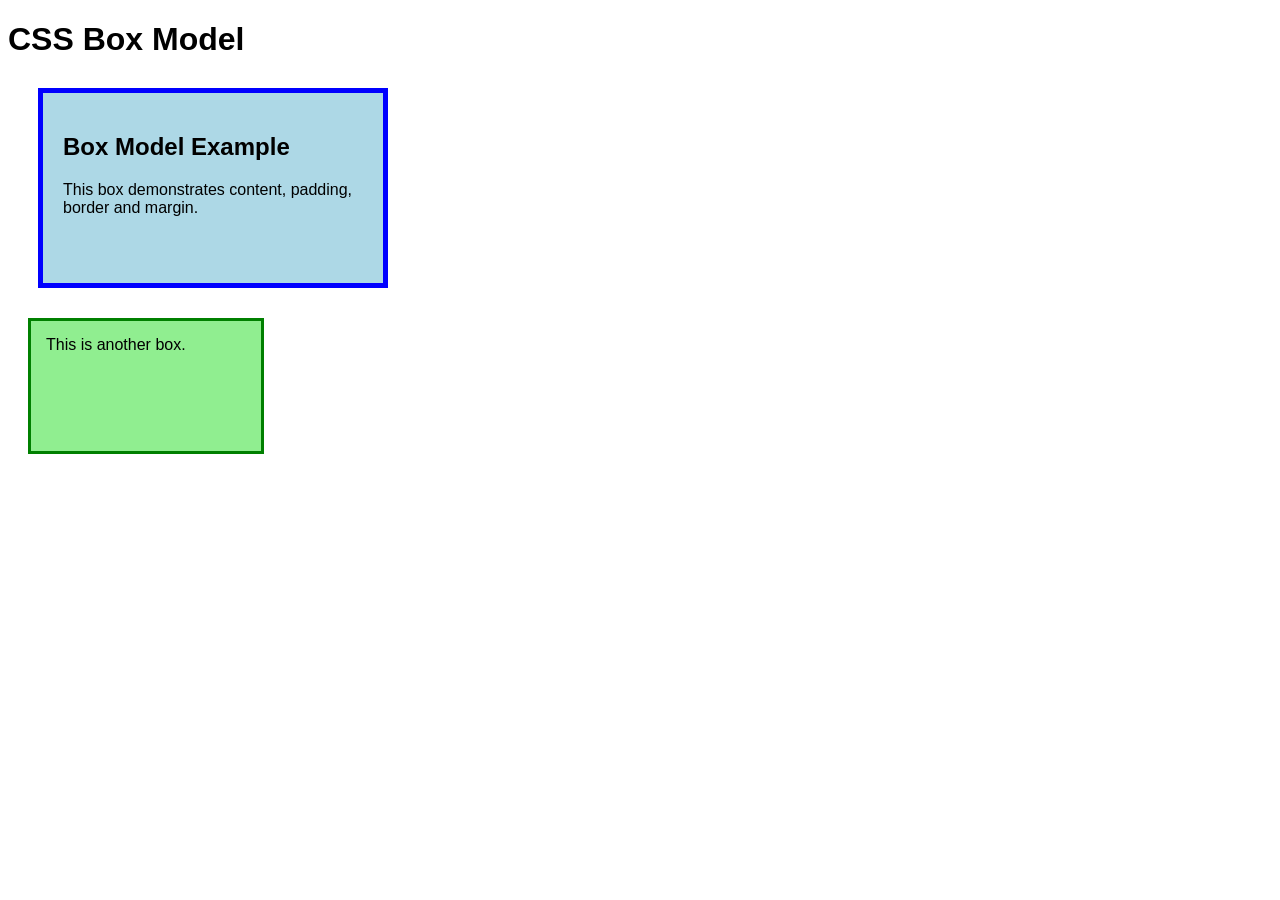
<file: box_model/index.html>
<!DOCTYPE html>
<html lang="en">
<head>
    <meta charset="UTF-8">
    <meta name="viewport" content="width=device-width, initial-scale=1.0">
    <title>CSS Box Model</title>

    <link rel="stylesheet" href="style.css">
</head>

<body>

    <h1>CSS Box Model</h1>

    <div class="box">
        <h2>Box Model Example</h2>
        <p> 
            This box demonstrates content, padding, border and margin.
        </p>
    </div>

    <div class="second-box">
        This is another box.
    </div>
    
</body>
</html>
</file>
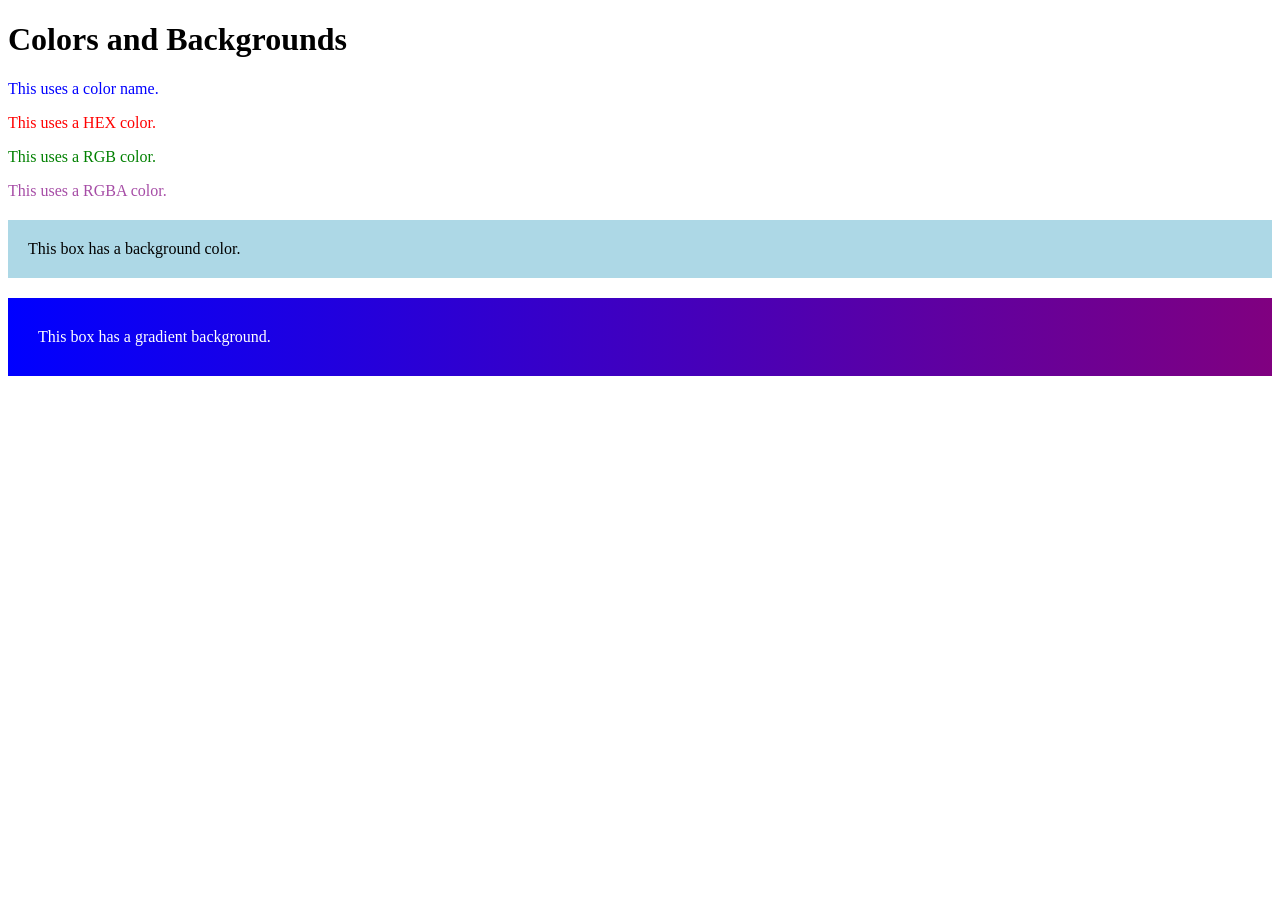
<file: colors_backgrounds/index.html>
<!DOCTYPE html>
<html lang="en">
<head>
    <meta charset="UTF-8">
    <meta name="viewport" content="width=device-width, initial-scale=1.0">
    <title>Colors and Background</title>

    <link rel="stylesheet" href="style.css">
</head>

<body>
    
    <h1>Colors and Backgrounds</h1>

    <p class="color-name">
        This uses a color name.
    </p>

    <p class="hex-color">
        This uses a HEX color.
    </p>

    <p class="rgb-color">
        This uses a RGB color.
    </p>

    <p class="rgba-color">
        This uses a RGBA color.
    </p>

    <div class="background-box">
        This box has a background color.
    </div>

    <div class="gradient-box">
        This box has a gradient background.
    </div>

</body>
</html>
</file>
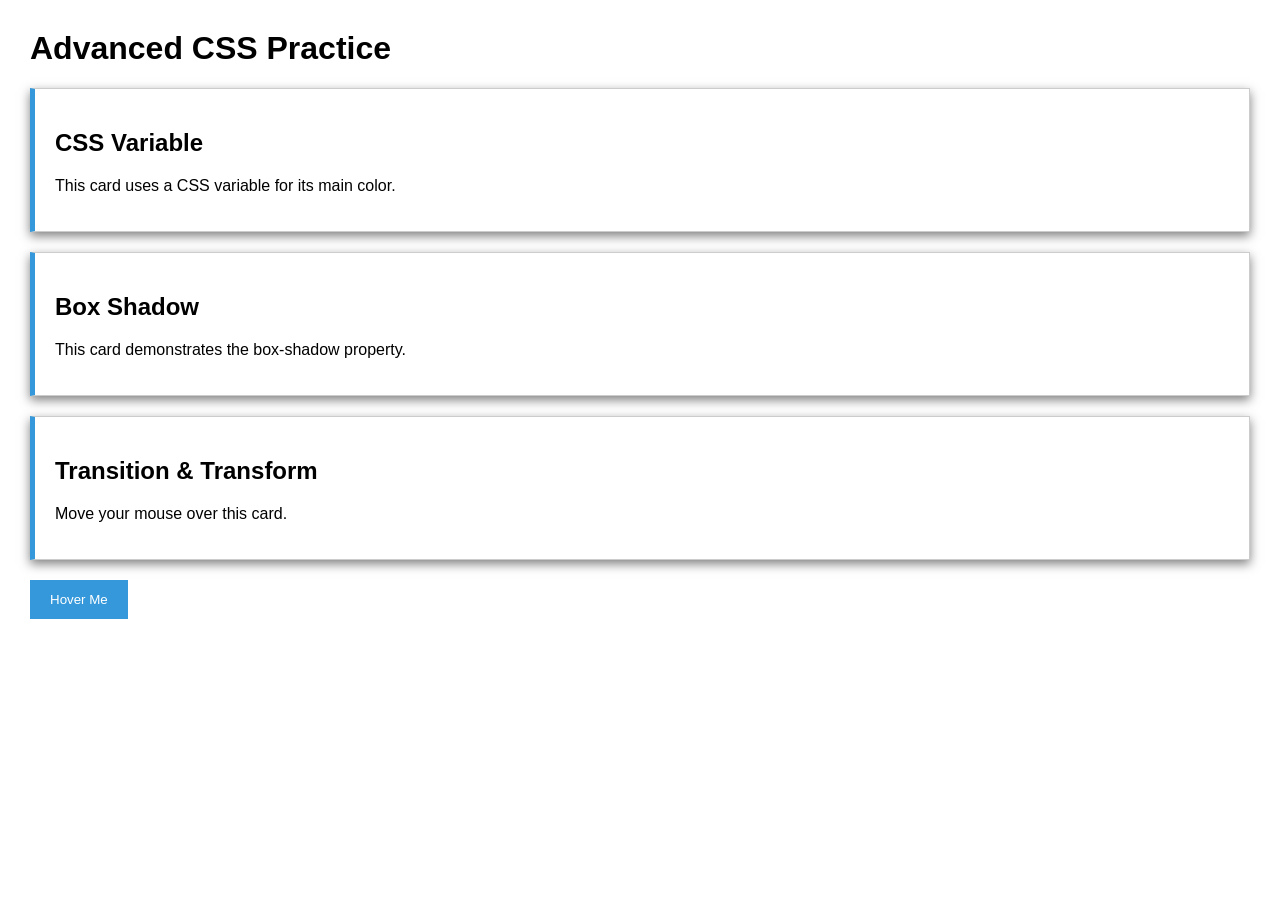
<file: css_advanced/index.html>
<!DOCTYPE html>
<html lang="en">
<head>
    <meta charset="UTF-8">
    <meta name="viewport" content="width=device-width, initial-scale=1.0">
    <title>CSS Advanced</title>

    <link rel="stylesheet" href="style.css">

</head>
<body>

    <h1>Advanced CSS Practice</h1>

    <section class="card">
        <h2>CSS Variable</h2>
        <p>
            This card uses a CSS variable for its main color.
        </p>
    </section>

    <section class="card">
        <h2>Box Shadow</h2>
        <p>
            This card demonstrates the box-shadow property.
        </p>
    </section>
    
    <section class="card">
        <h2>Transition & Transform</h2>
        <p>
            Move your mouse over this card.
        </p>
    </section>

    <button class="button">
        Hover Me
    </button>

</body>
</html>
</file>
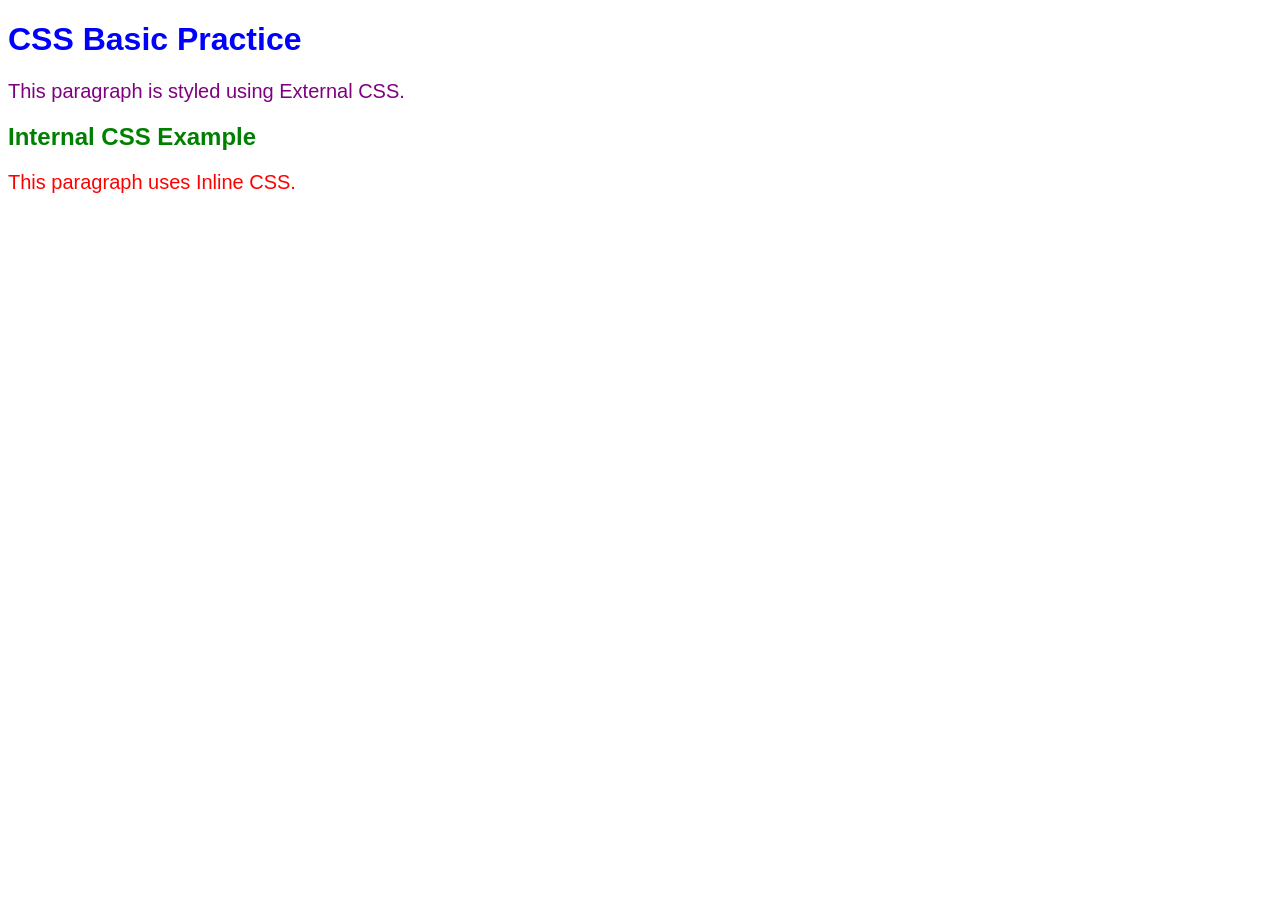
<file: css_basics/index.html>
<!DOCTYPE html>
<html lang="en">
<head>
    <meta charset="UTF-8">
    <meta name="viewport" content="width=device-width, initial-scale=1.0">
    <title>CSS Basics</title>

    <!-- Exteranal CSS -->
    <link rel="stylesheet" href="style.css">

    <!-- Internal CSS -->
     <style>
        h2{
            color:green;
        }
     </style>
</head>
<body>
    
    <h1>CSS Basic Practice</h1>

    <p>
        This paragraph is styled using External CSS.
    </p>

    <h2>Internal CSS Example</h2>

    <!-- Inline CSS -->
     <p style="color:red">
        This paragraph uses Inline CSS.
     </p>

</body>
</html>
</file>
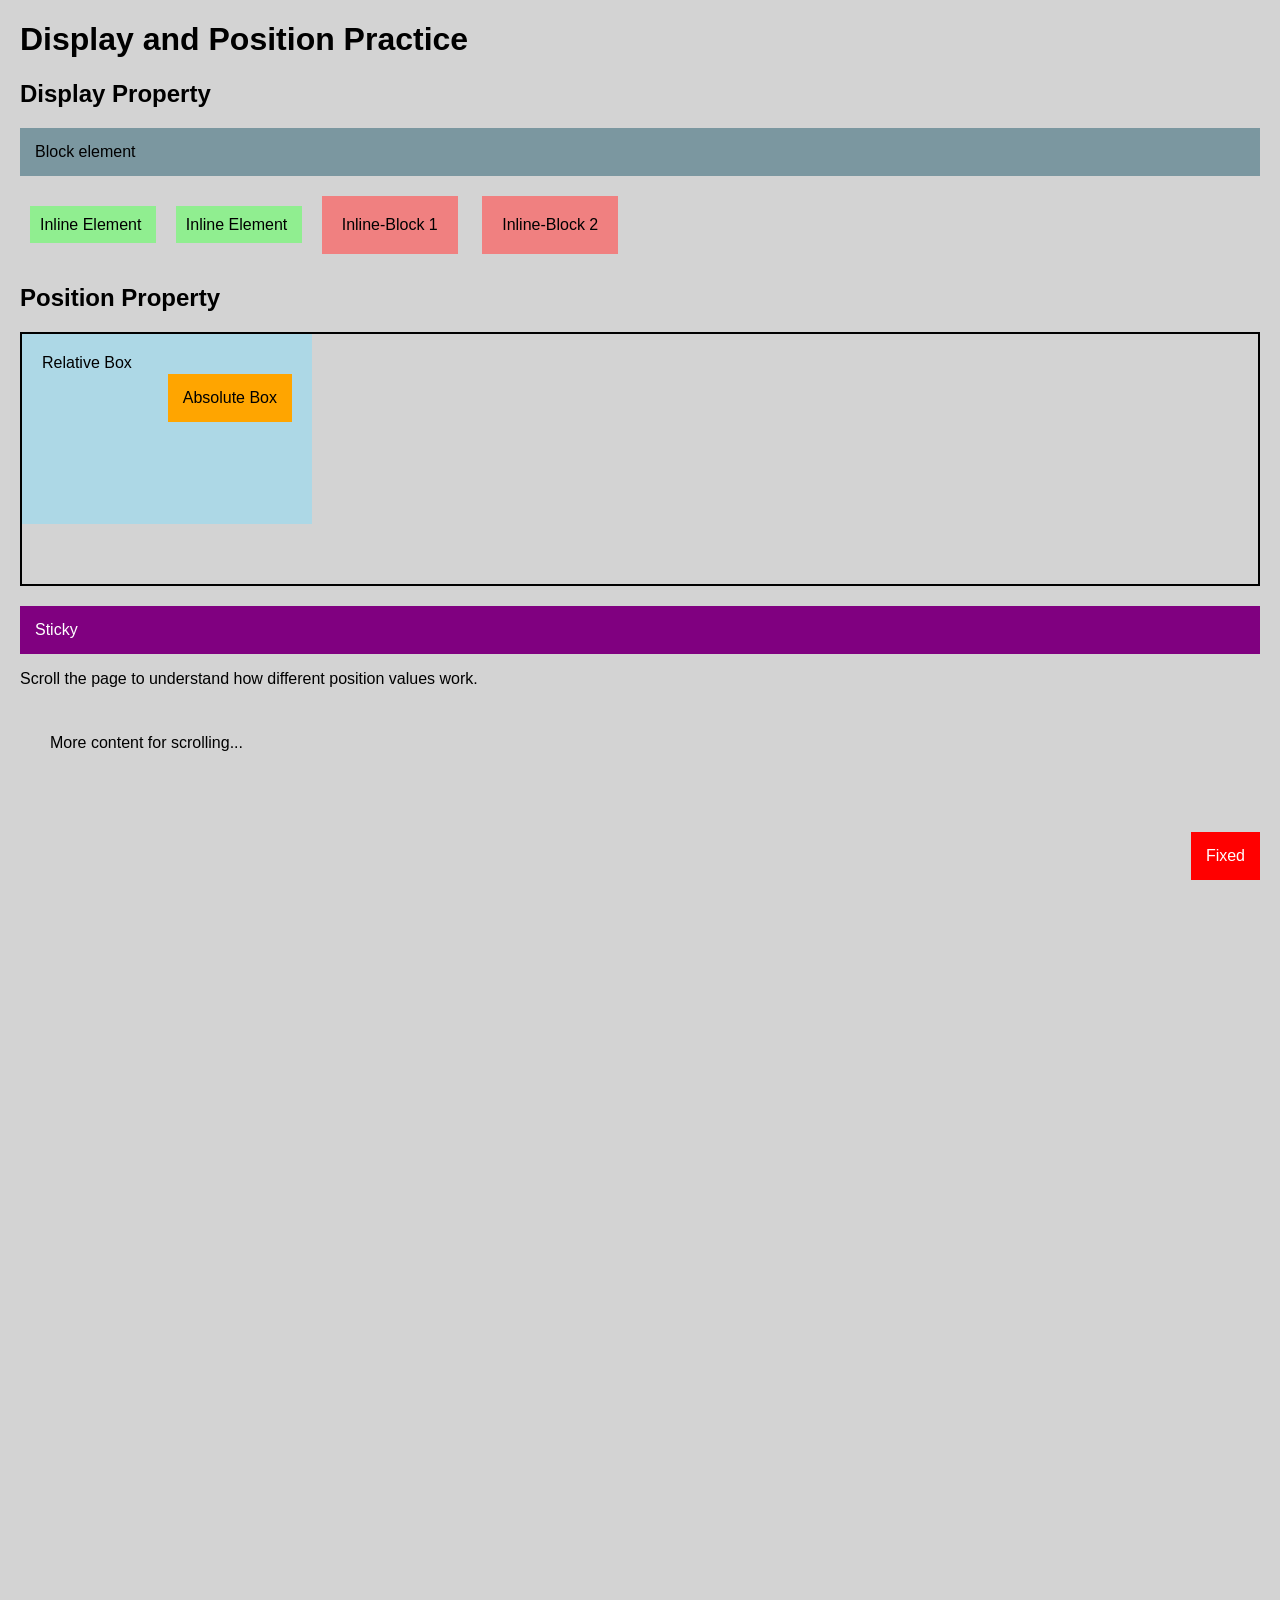
<file: display_and_position/index.html>
<!DOCTYPE html>
<html lang="en">
<head>
    <meta charset="UTF-8">
    <meta name="viewport" content="width=device-width, initial-scale=1.0">
    <title>Diaplay and Position</title>

    <link rel="stylesheet" href="style.css">
</head>

<body>

    <h1>Display and Position Practice</h1>

    <h2>Display Property</h2>

    <div class="block-box">
        Block element
    </div>

    <span class="inline-box">
        Inline Element
    </span>

    <span class="inline-box">
        Inline Element
    </span>

    <div class="inline-block-box">
        Inline-Block 1
    </div>

    <div class="inline-block-box">
        Inline-Block 2
    </div>

    <h2>Position Property</h2>

    <div class="position-container">
        <div class="relative-box">
            Relative Box

            <div class="absolute-box">
                Absolute Box
            </div>
        </div>
    </div>

    <div class="fixed-box">
        Fixed
    </div>

    <div class="sticky-box">
        Sticky
    </div>

    <p>
        Scroll the page to understand how different position values work.
    </p>

    <div class="space">
        More content for scrolling...
    </div>
    
</body>
</html>
</file>
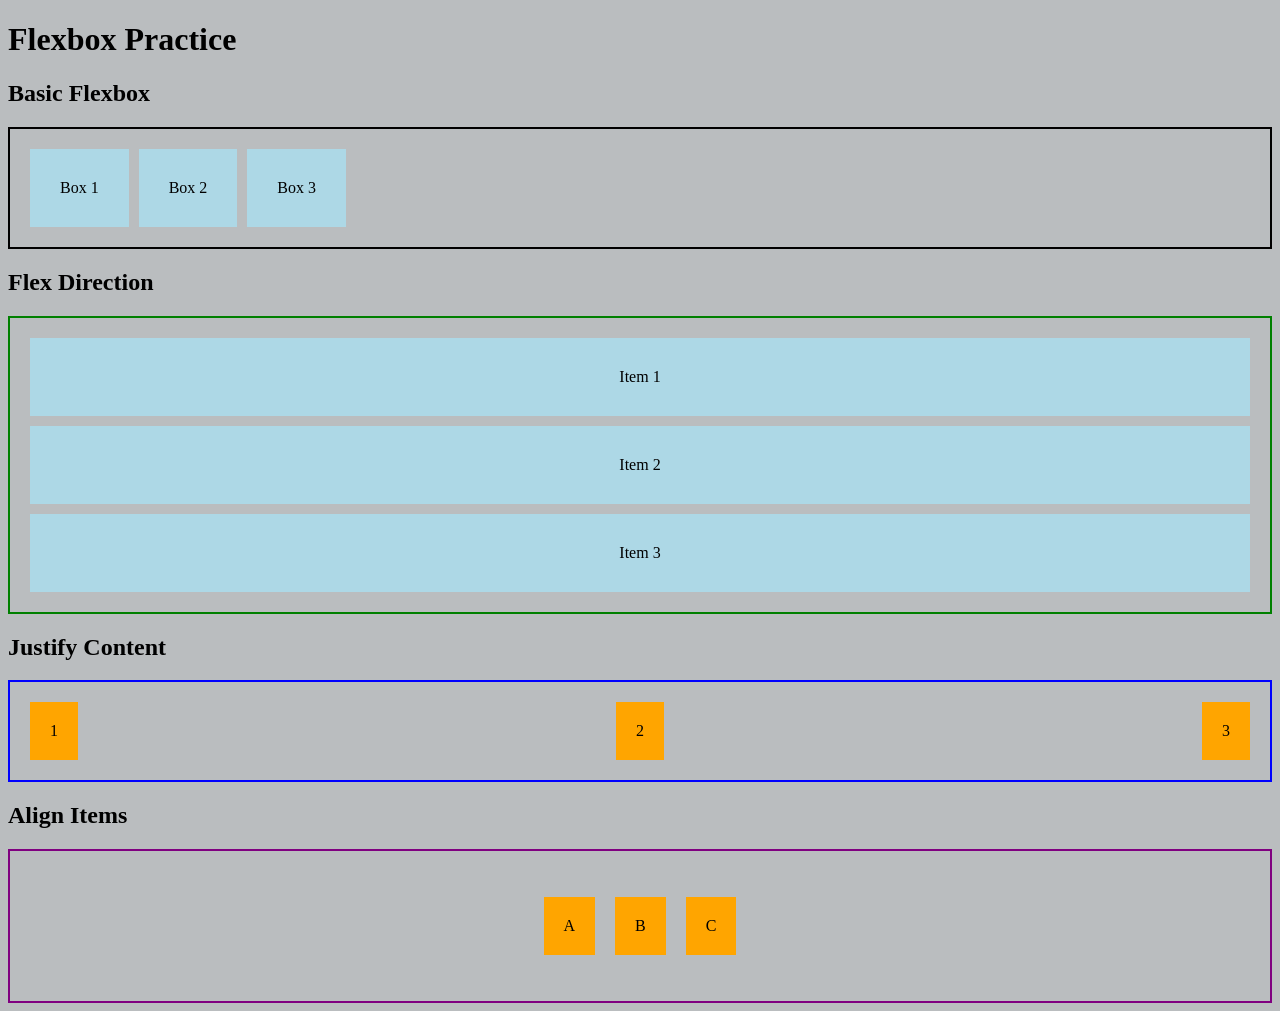
<file: flexbox/index.html>
<!DOCTYPE html>
<html lang="en">
<head>
    <meta charset="UTF-8">
    <meta name="viewport" content="width=device-width, initial-scale=1.0">
    <title>CSS Flaxbox</title>

    <link rel="stylesheet" href="style.css">
</head>

<body>

    <h1>Flexbox Practice</h1>

    <h2>Basic Flexbox</h2>

    <div class="flex-container">
        <div class="box">Box 1</div>
        <div class="box">Box 2</div>
        <div class="box">Box 3</div>
    </div>

    <h2>Flex Direction</h2>

    <div class="direction-container">
        <div class="box">Item 1</div>
        <div class="box">Item 2</div>
        <div class="box">Item 3</div>
    </div>

    <h2>Justify Content</h2>

    <div class="justify-container">
        <div class="small-box">1</div>
        <div class="small-box">2</div>
        <div class="small-box">3</div>
    </div>

    <h2>Align Items</h2>

    <div class="align-container">
        <div class="small-box">A</div>
        <div class="small-box">B</div>
        <div class="small-box">C</div>
    </div>
    
</body>
</html>
</file>
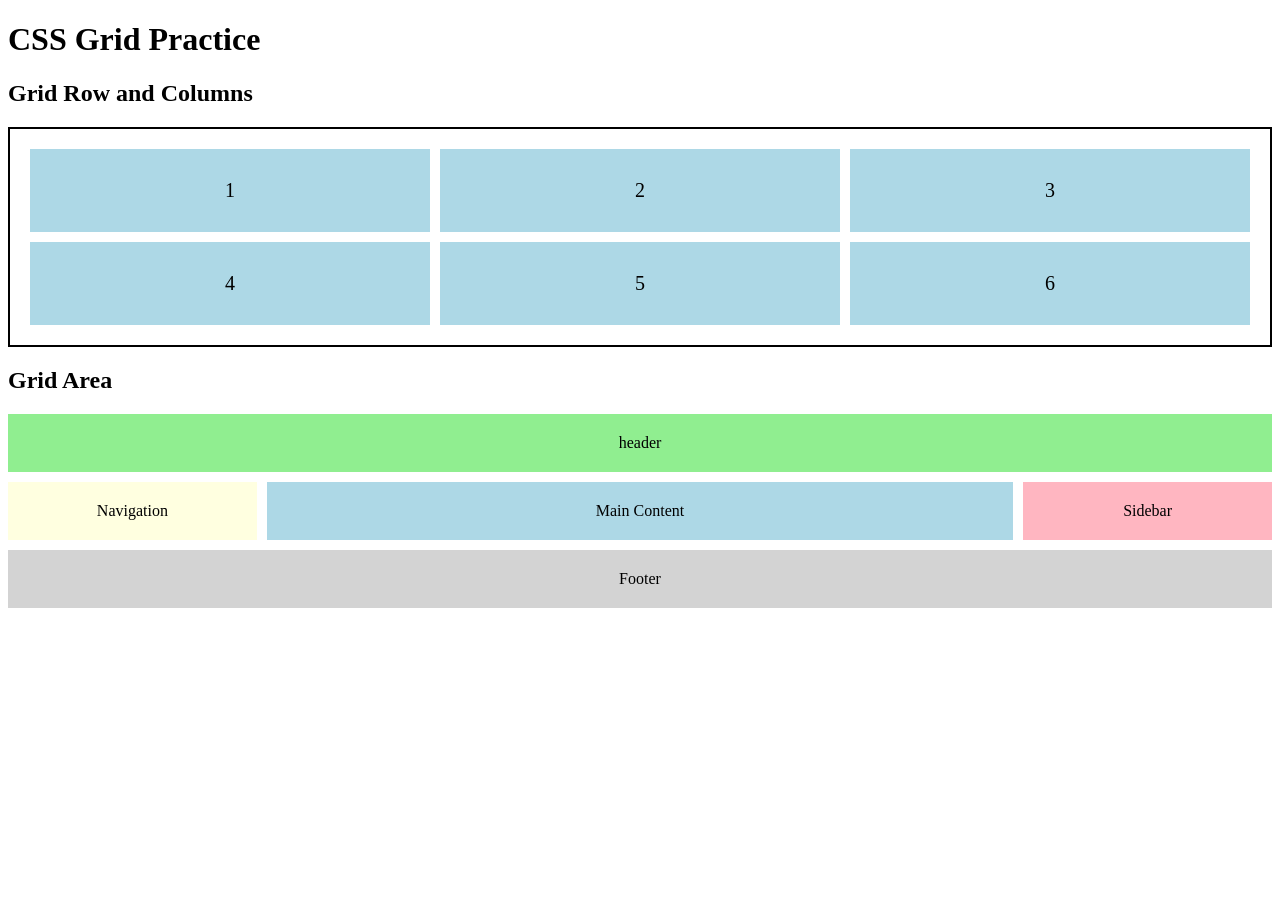
<file: grid/index.html>
<!DOCTYPE html>
<html lang="en">
<head>
    <meta charset="UTF-8">
    <meta name="viewport" content="width=device-width, initial-scale=1.0">
    <title>CSS Grid</title>

    <link rel="stylesheet" href="style.css">

</head>

<body>

    <h1>CSS Grid Practice</h1>

    <h2>Grid Row and Columns</h2>

    <div class="grid-container">
        <div class="grid-item">1</div>
        <div class="grid-item">2</div>
        <div class="grid-item">3</div>
        <div class="grid-item">4</div>
        <div class="grid-item">5</div>
        <div class="grid-item">6</div>
    </div>

    <h2>Grid Area</h2>

    <div class="layout">

        <header class="header">header</header>

        <nav class="nav">Navigation</nav>

        <main class="main">Main Content</main>

        <aside class="aside">Sidebar</aside>

        <footer class="footer">Footer</footer>
        
    </div>
    
</body>
</html>
</file>
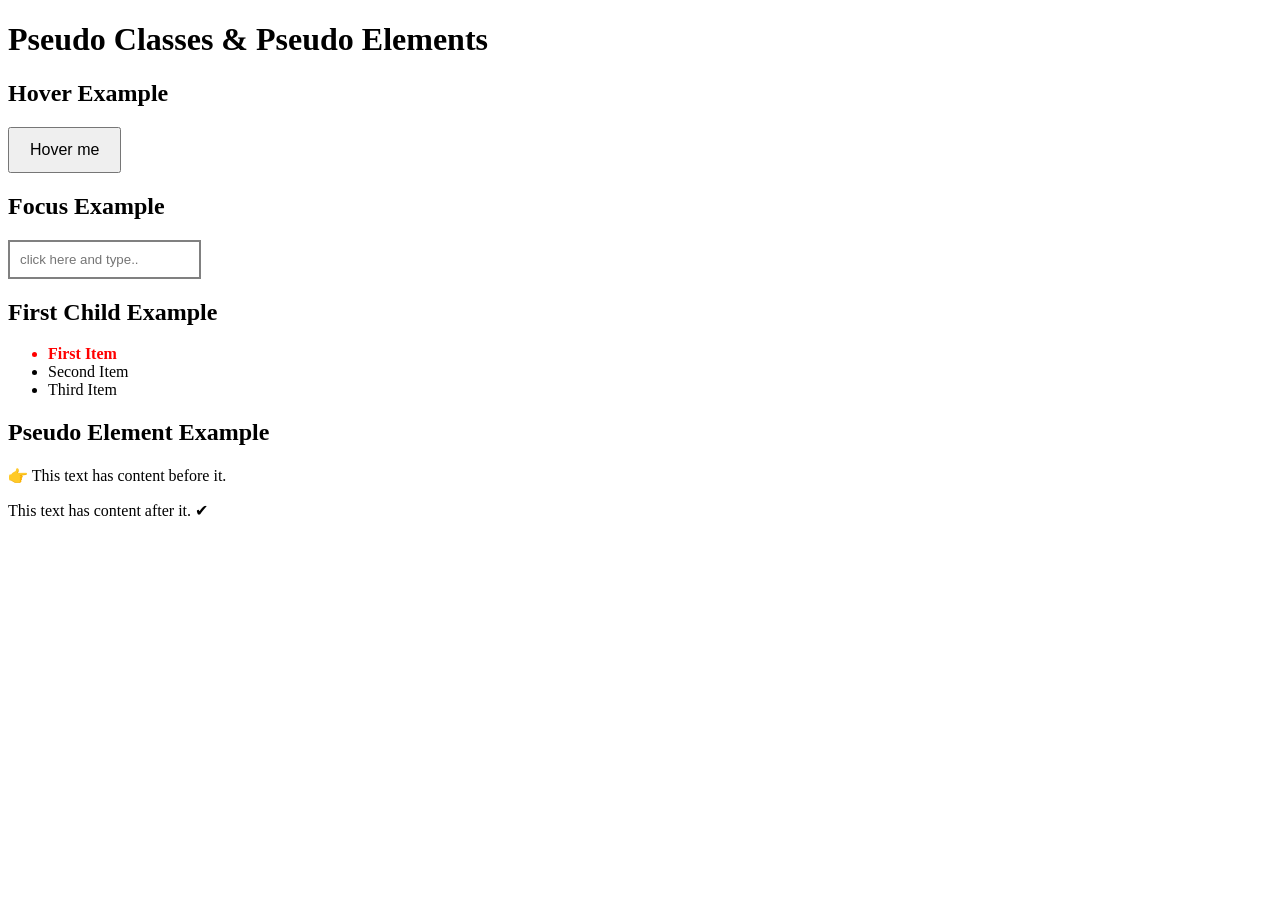
<file: pseudo_classes_elements/index.html>
<!DOCTYPE html>
<html lang="en">
<head>
    <meta charset="UTF-8">
    <meta name="viewport" content="width=device-width, initial-scale=1.0">
    <title>Pseudo Classes and Elements</title>

    <link rel="stylesheet" href="style.css">

</head>
<body>

    <h1>Pseudo Classes & Pseudo Elements</h1>

    <h2>Hover Example</h2>

    <button class="hover-button">
        Hover me
    </button>

    <h2>Focus Example</h2>

    <input type="text" class="focus-input" placeholder="click here and type..">

    <h2>First Child Example</h2>

    <ul class="list">
        <li>First Item</li>
        <li>Second Item</li>
        <li>Third Item</li>
    </ul>
    
    <h2>Pseudo Element Example</h2>

    <p class="before-text">
        This text has content before it.
    </p>

    <p class="after-text">
        This text has content after it.
    </p>

</body>
</html>
</file>
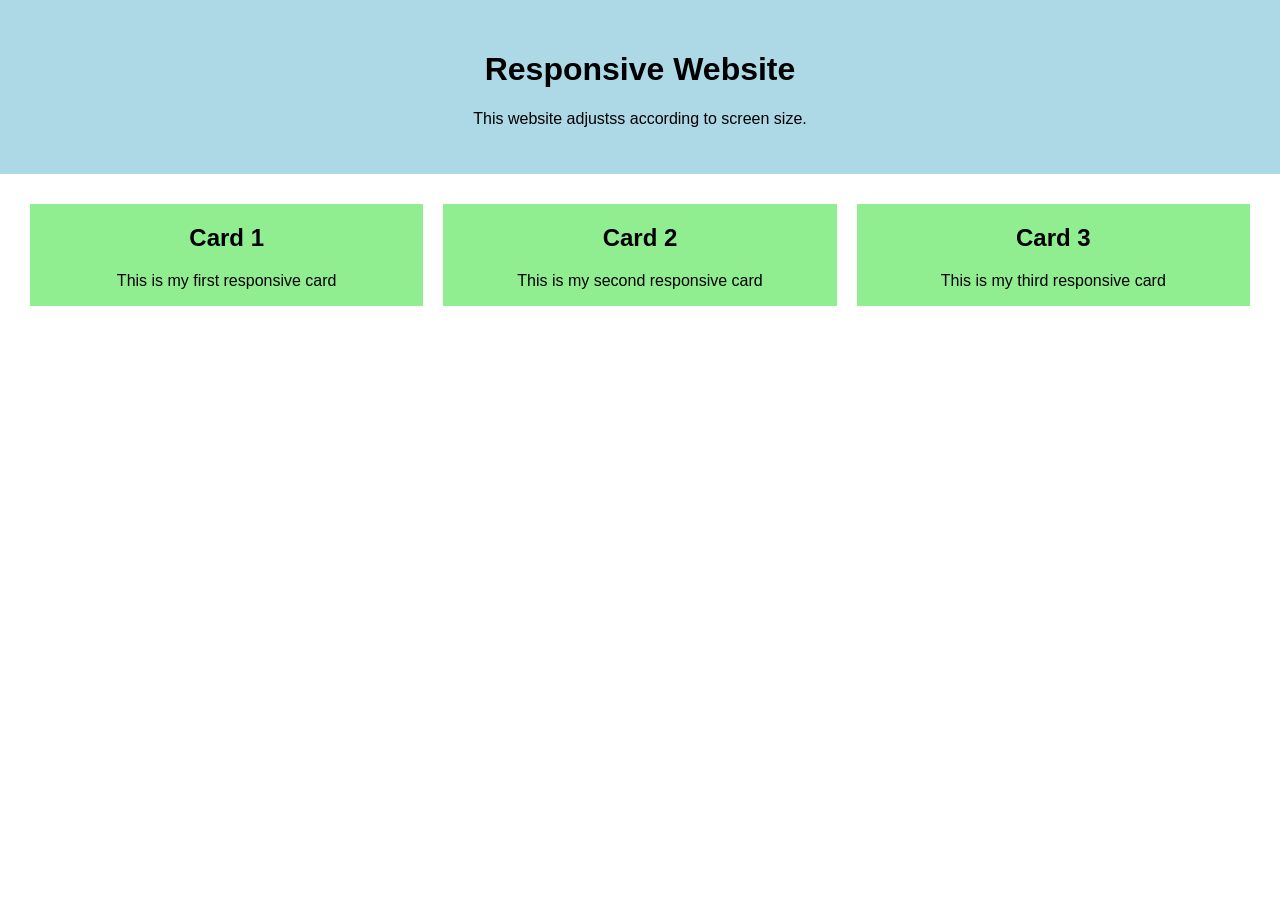
<file: responsive_design/index.html>
<!DOCTYPE html>
<html lang="en">
<head>
    <meta charset="UTF-8">
    <meta name="viewport" content="width=device-width, initial-scale=1.0">
    <title>Responsive Design</title>

    <link rel="stylesheet" href="style.css">

</head>

<body>

    <header>

        <h1>Responsive Website</h1>
        <p>This website adjustss according to screen size.</p>
    </header>

        <main class="container">

            <div class="card">
                <h2>Card 1</h2>
                <p>This is my first responsive card</p>
            </div>

            <div class="card">
                <h2>Card 2</h2>
                <p>This is my second responsive card</p>
            </div>

            <div class="card">
                <h2>Card 3</h2>
                <p>This is my third responsive card</p>
            </div>
        </main>

</body>
</html>
</file>
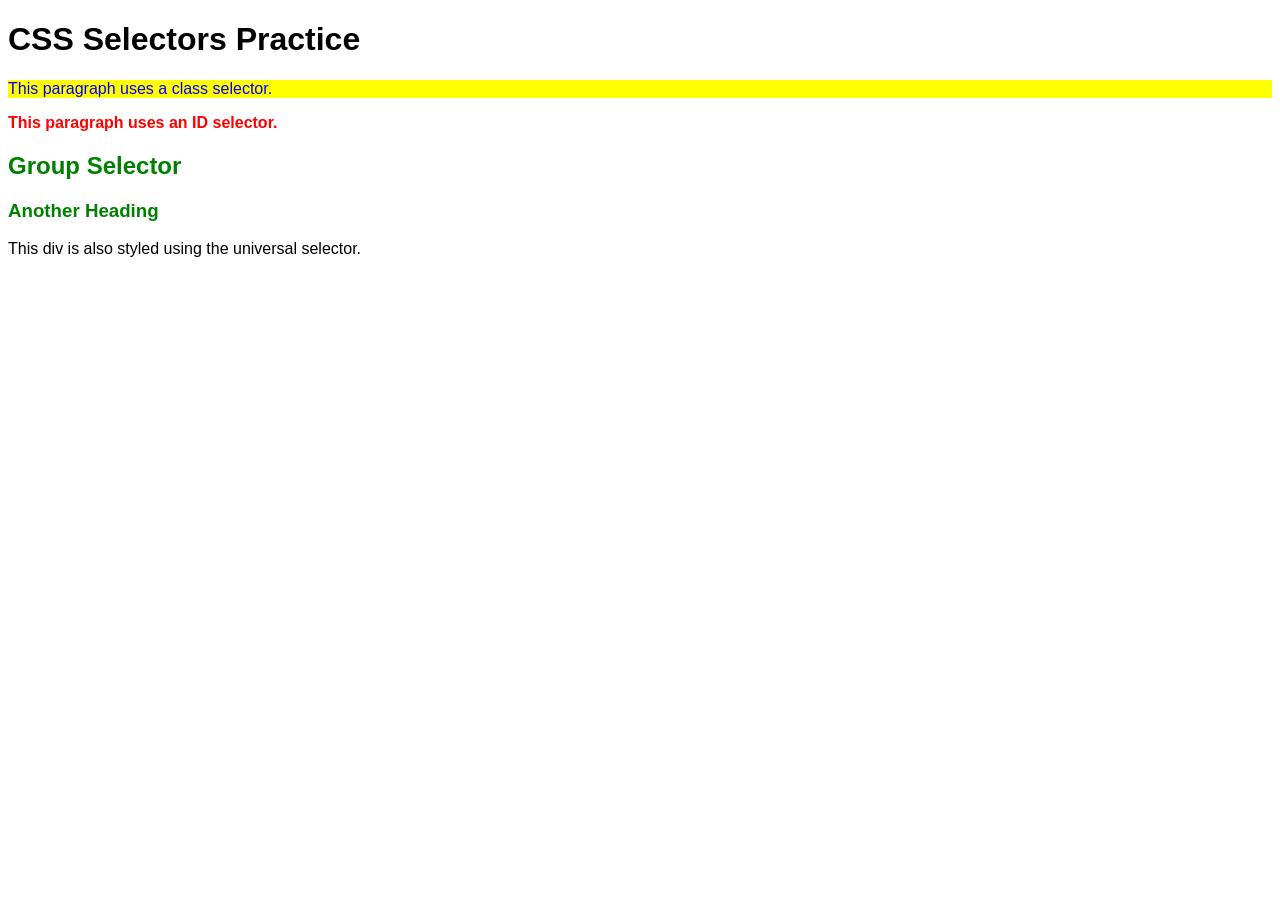
<file: selectors/index.html>
<!DOCTYPE html>
<html lang="en">
<head>
    <meta charset="UTF-8">
    <meta name="viewport" content="width=device-width, initial-scale=1.0">
    <title>CSS Selectors</title>

    <link rel="stylesheet" href="style.css">
</head>

<body>
    
    <h1>CSS Selectors Practice</h1>

    <p class="highlight">
        This paragraph uses a class selector.
    </p>

    <p id="special">
        This paragraph uses an ID selector.
    </p>

    <h2>Group Selector</h2>

    <h3>Another Heading</h3>

    <div>
        This div is also styled using the universal selector.
    </div>

</body>
</html>
</file>
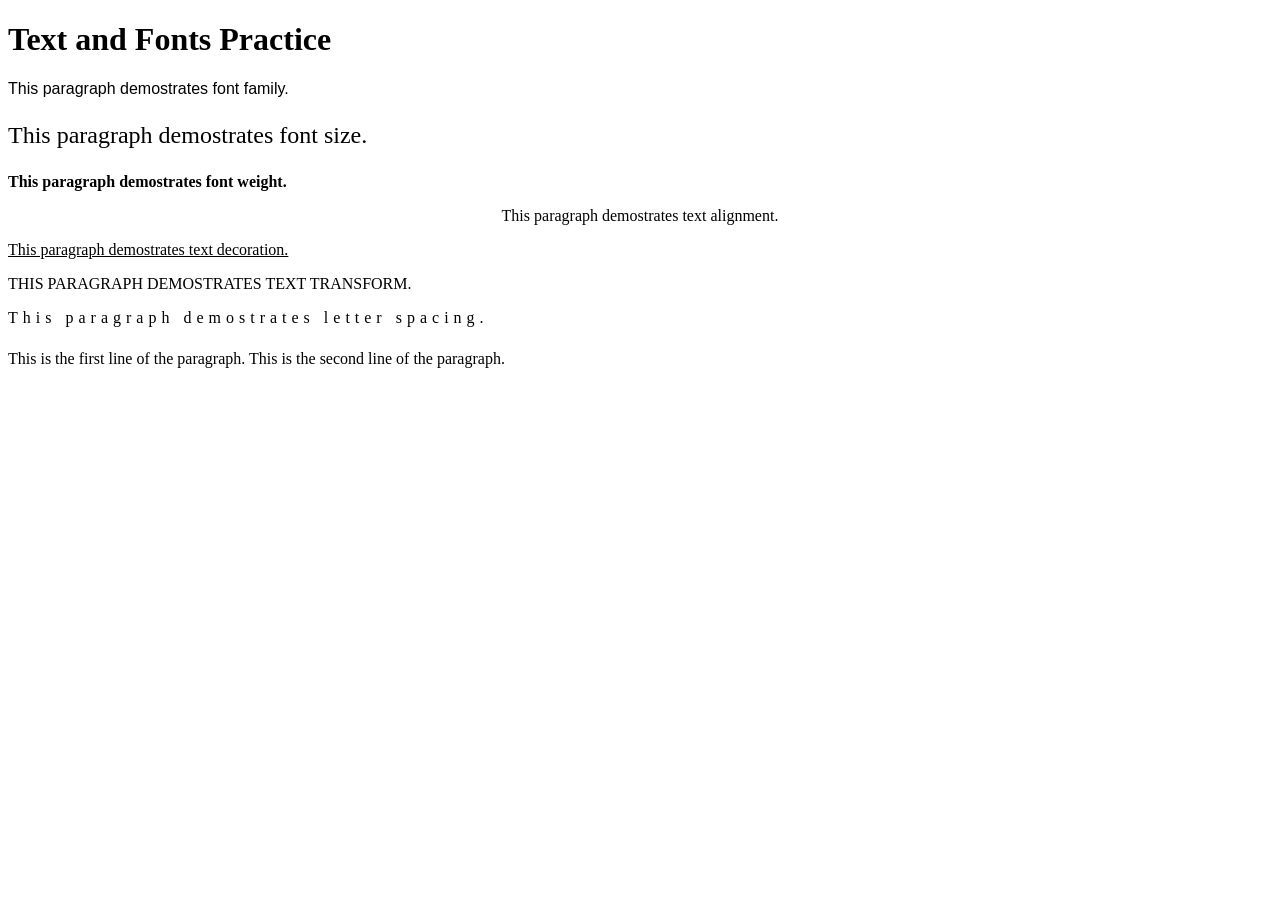
<file: text_and_fonts/index.html>
<!DOCTYPE html>
<html lang="en">
<head>
    <meta charset="UTF-8">
    <meta name="viewport" content="width=device-width, initial-scale=1.0">
    <title>Text and Fonts</title>

    <link rel="stylesheet" href="style.css">
</head>

<body>
    
    <h1>Text and Fonts Practice</h1>

    <p class="font-family">
        This paragraph demostrates font family.
    </p>

    <p class="font-size">
        This paragraph demostrates font size.
    </p>

    <p class="font-weight">
        This paragraph demostrates font weight.
    </p>

    <p class="text-align">
        This paragraph demostrates text alignment.
    </p>

    <p class="text-decoration">
        This paragraph demostrates text decoration.
    </p>
    
    <p class="text-transform">
        This paragraph demostrates text transform.
    </p>

    <p class="letter-spacing">
        This paragraph demostrates letter spacing.
    </p>

    <p class="line-height">
        This is the first line of the paragraph.
        This is the second line of the paragraph.
    </p>

</body>
</html>
</file>
<file: box_model/style.css>
/* CSS Box Model */

body {
    font-family: Arial, Helvetica, sans-serif;
}

/* CSS Model Example */
.box {
    width: 300px;

    height: 150px;

    padding: 20px;

    border: 5px solid blue;

    margin: 30px;

    background-color: lightblue;
}

/* Another Box */
.second-box {
    width: 200px;

    height: 100px;

    padding: 15px;

    border: 3px solid green;

    margin: 20px;

    background-color: lightgreen;
}
</file>
<file: colors_backgrounds/style.css>
/* Colors and Backgrounds */

/* Color Name */
.color-name {
    color: blue;
}

/* HEX color */
/* 0-9 + a-f (16 - Hex, 0 is lighter and f is darker) */
.hex-color {
    color: #ff0000;
}

/* RGB Color */
/* ( Red, Green, Blue ), 255 is max, 0 is lighter and 255 is darker. */
.rgb-color {
    color: rgb(0, 128, 0);
}

/* RGBA Color */
/* ( Red, Green, Blue, Alpha ), For alpha min 0 and max 1. */
.rgba-color {
    color: rgba(128, 0, 128, 0.7)
}

/* Background Color */
.background-box {
    background-color: lightblue;
    padding: 20px;
    margin: 20px 0;
}

/* Gradient Background */
.gradient-box {
    background: linear-gradient(to right, blue, purple);
    color: white;
    padding: 30px;
}
</file>
<file: css_advanced/style.css>
/* Advanced CSS */

/* CSS Variable */
:root {
    --main-color: #3498db;
    --card-padding: 20px;
}

/* Basic Styling */
body {
    font-family: Arial, Helvetica, sans-serif;
    margin: 30px;
}

/* Card */
.card {
    padding: var(--card-padding);
    margin: 20px 0;
    border: 1px solid #ccc;

    /* CSS Variable */
    border-left: 5px solid var(--main-color);

    /* Box Shadow */
    box-shadow: 0 4px 10px rgba(0, 0, 0, 0.5);

    /* Transition */
    transition: transform 0.3s ease;
}

/* Transform */
.card:hover {
    transform: translateY(-5px);
}

/* Button */
.button {
    padding: 12px 20px;
    border: none;
    background-color: var(--main-color);
    color: white;
    cursor: pointer;

    /* Transition */
    transition: all 0.3s ease;
}

/* Transform on Hover */
.button:hover {
    transform: scale(1.1);
}
</file>
<file: css_basics/style.css>
/* External CSS */

body {
    font-family: Arial, Helvetica, sans-serif;
}

h1{
    color:blue;
}

p{
    color:purple;
    font-size: 20px;
}
</file>
<file: display_and_position/style.css>
/* Display and Position */

/* Basic Styling */
body {
    font-family: Arial, Helvetica, sans-serif;
    background-color: lightgrey;
    margin: 20px;
}

/* Block */
.block-box {
    display: block;
    background-color: rgb(123, 151, 160);
    padding: 15px;
    margin: 10px 0;
}

/* Inline */
.inline-box {
    display: inline;
    background: lightgreen;
    padding: 10px;
    margin: 10px;
}

/* Inline-Block */
.inline-block-box {
    display: inline-block;
    background-color: lightcoral;
    padding: 20px;
    margin: 10px;
}

/* Position Container */
.position-container {
    margin-top: 20px;
    height: 250px;
    border: 2px solid black;
}

/* Relative Position */
.relative-box {
    position: relative;
    width: 250px;
    height: 150px;
    background-color: lightblue;
    padding: 20px;
}

/* Absolute Position */
.absolute-box {
    position: absolute;
    top: 40px;
    right: 20px;
    background-color: orange;
    padding: 15px;
}

/* Fixed Position */
.fixed-box {
    position: fixed;
    bottom: 20px;
    right: 20px;
    background-color: red;
    color: white;
    padding: 15px;
}

/* Sticky Position */
.sticky-box {
    position: sticky;
    top: 0;
    background-color: purple;
    color: white;
    padding: 15px;
    margin-top: 20px;
}

/* Extra Space */
.space {
    height: 1000px;
    padding: 30px;
}
</file>
<file: flexbox/style.css>
/*  FlexBox */

body {
    background-color: rgb(186, 189, 191)
}

/* Basic Flexbox */
.flex-container {
    display: flex;
    gap: 10px;
    padding: 20px;
    border: 2px solid black;
}

.box {
    background: lightblue;
    padding: 30px;
    text-align: center;
}

/* Flex Direction */
.direction-container {
    display: flex;
    flex-direction: column;
    gap: 10px;
    padding: 20px;
    border: 2px solid green;
}

/* Justify Content */
.justify-container {
    display: flex;
    justify-content: space-between;
    padding: 20px;
    border: 2px solid blue;
}

.small-box {
    background-color: orange;
    padding: 20px;
}

/* Align Items */
.align-container {
    display: flex;
    align-items: center;
    justify-content: center;
    height: 150px;
    border: 2px solid purple;
    gap: 20px;
}
</file>
<file: grid/style.css>
/* CSS Grid */

/* Basic Grid */
.grid-container {
    display: grid;
    grid-template-columns: repeat(3, 1fr);
    gap: 10px;
    padding: 20px;
    border: 2px solid black;
}

.grid-item {
    background-color: lightblue;
    padding: 30px;
    text-align: center;
    font-size: 20px;
}

/* Grid Areas */
.layout {
    display: grid;
    grid-template-columns: 1fr 3fr 1fr;
    grid-template-rows: auto auto auto;
    grid-template-areas: "header header header" "nav main aside" "footer footer footer";
    gap: 10px;
    margin-top: 20px;
}

.header {
    grid-area: header;
    background-color: lightgreen;
    padding: 20px;
    text-align: center;
}

.nav {
    grid-area: nav;
    background-color: lightyellow;
    padding:20px;
    text-align: center;
}

.main {
    grid-area: main;
    background-color: lightblue;
    padding:20px;
    text-align: center;
}

.aside {
    grid-area: aside;
    background-color: lightpink;
    padding:20px;
    text-align: center;
}

.footer {
    grid-area: footer;
    background-color: lightgrey;
    padding:20px;
    text-align: center;
}
</file>
<file: pseudo_classes_elements/style.css>
/* Pseudo Classes and Pseudo Elements */

/* Hover Pseudo Class */
.hover-button {
    padding: 12px 20px;
    font-size: 16px;
    cursor: pointer;
}

.hover-button:hover {
    background-color: blue;
    color: white;
}

/* Focus Pseudo Class */
.focus-input {
    padding: 10px;
    border: 2px solid gray;
}

.focus-input:focus {
    border-color: blue;
    outline: none;
}

/* First Child Pseudo Class */
.list li:first-child {
    color: red;
    font-weight: bold;
}

/* Before Pseudo Element */
.before-text::before {
    content: "👉 ";
}

/* After Pseudo Element */
.after-text::after {
    content: " ✔";
}
</file>
<file: responsive_design/style.css>
/* Responsive Design */

/* Basic Styling */
* {
    box-sizing: border-box;
}

body {
    margin: 0;
    font-family: Arial, sans-serif;
}

/* Header */
header {
    background-color: lightblue;
    text-align: center;
    padding: 30px;
}

/* Container */
.container {
    display: flex;
    gap: 20px;
    padding: 30px;
}

/* Cards */
.card {
    flex: 1;
    background-color: lightgreen;
    padding: 25;
    text-align: center;
}

/* Tablet */
@media (max-width: 768px) {
    .container {
        flex-wrap: wrap;
    }

    .card {
        flex: 1 1 45%;
    }
}

/* Mobile */
@media (max-width: 480px) {
    header {
        padding: 20px;
    }

    .container {
        flex-direction: column;
        padding: 15px;
    }

    .card {
        width: 100%;
    }
}
</file>
<file: selectors/style.css>
/* Universal Selector */

* {
    font-family: Arial, Helvetica, sans-serif;
}

/* Element Selector */
p {
    color: blue;
}

/* Class Selector */
.highlight {
    background-color: yellow;
    font-size: 2.px;
}

/* ID Selector */
#special {
    color: red;
    font-weight: bold;
}

/* Grouping Selector */
h2, h3 {
    color: green;
}
</file>
<file: text_and_fonts/style.css>
/* Text and Fonts */

/* Font Family */
.font-family {
    font-family: Arial, Helvetica, sans-serif;
}

/* Font Size */
.font-size {
    font-size: 24px;
}

/* Font Weight */
.font-weight {
    font-weight: bold;
}

/* Text Alignment */
.text-align {
    text-align: center;
}

/* Text Decoration */
.text-decoration {
    text-decoration: underline;
}

/* Text Transformation */
.text-transform {
    text-transform: uppercase;
}

/* Letter Spacing */
.letter-spacing {
    letter-spacing: 5px;
}

/* Line Height */
.line-height {
    line-height: 2;
}
</file>
